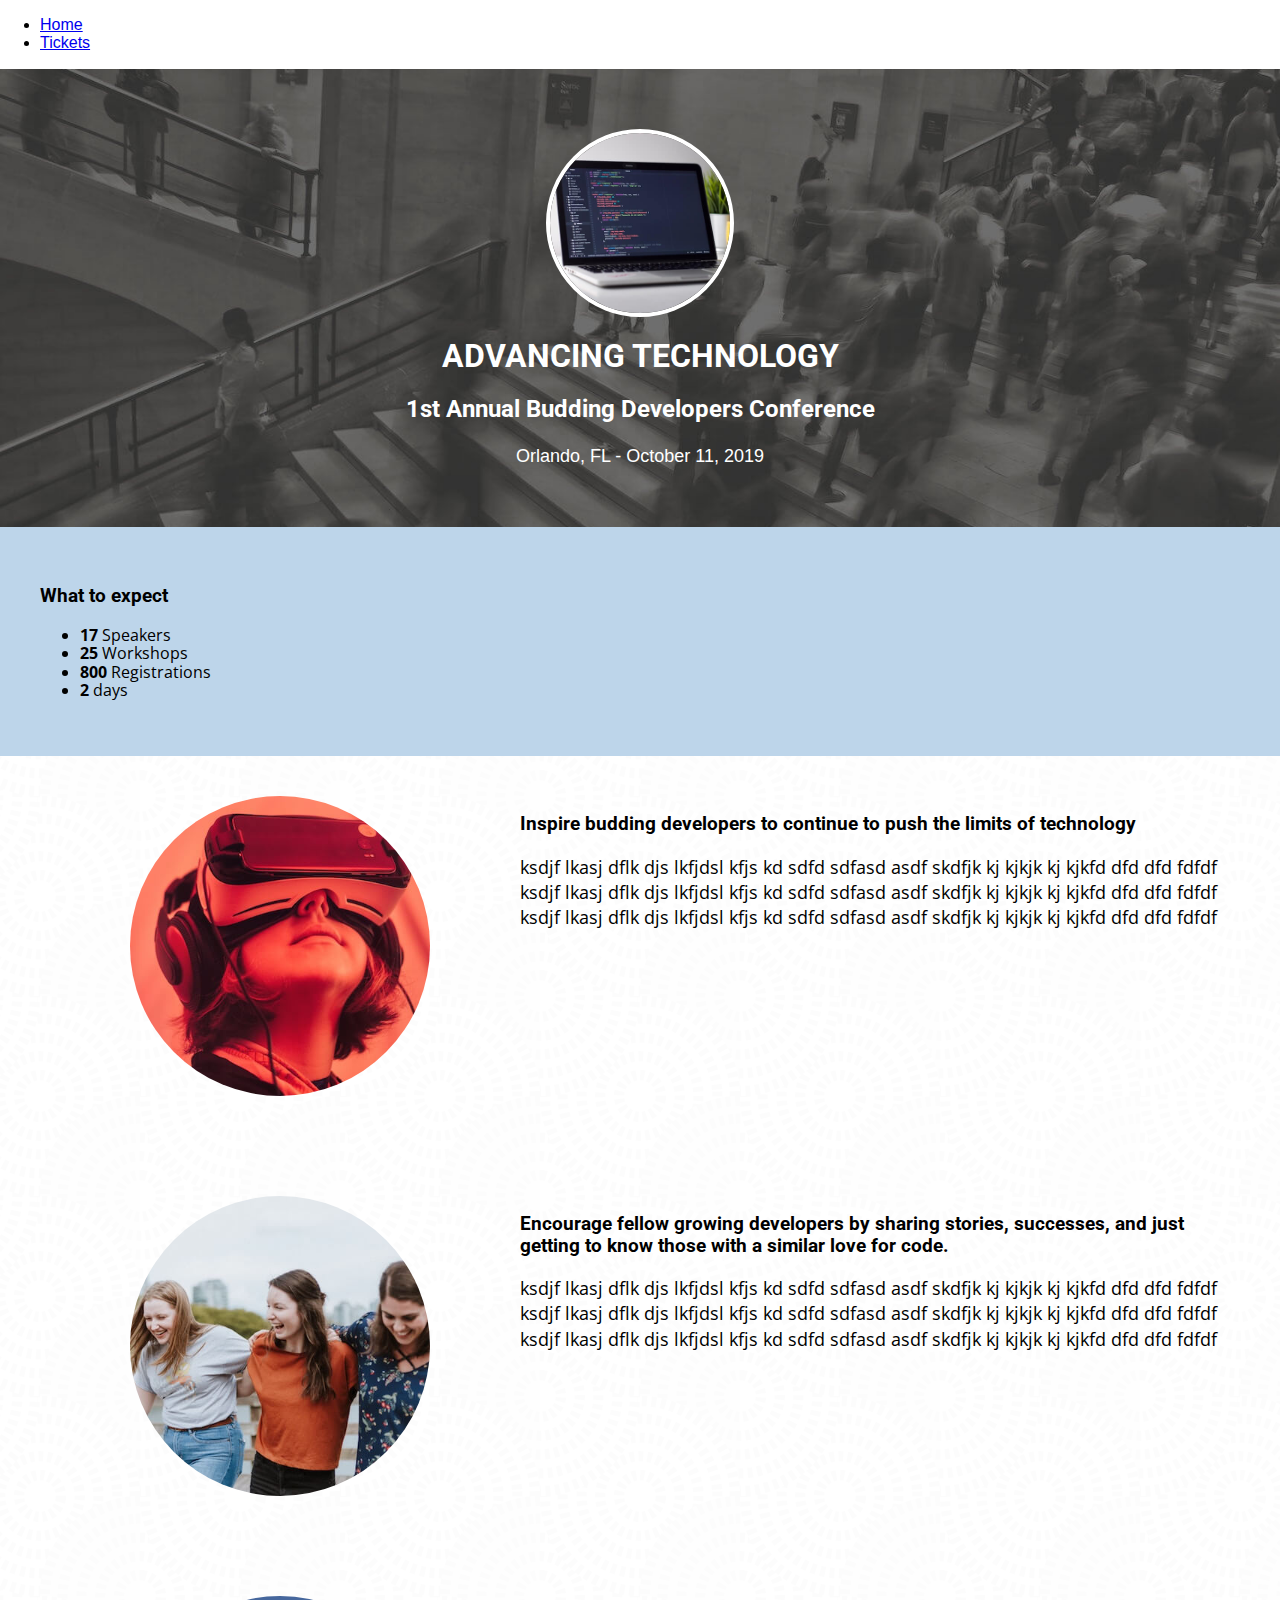
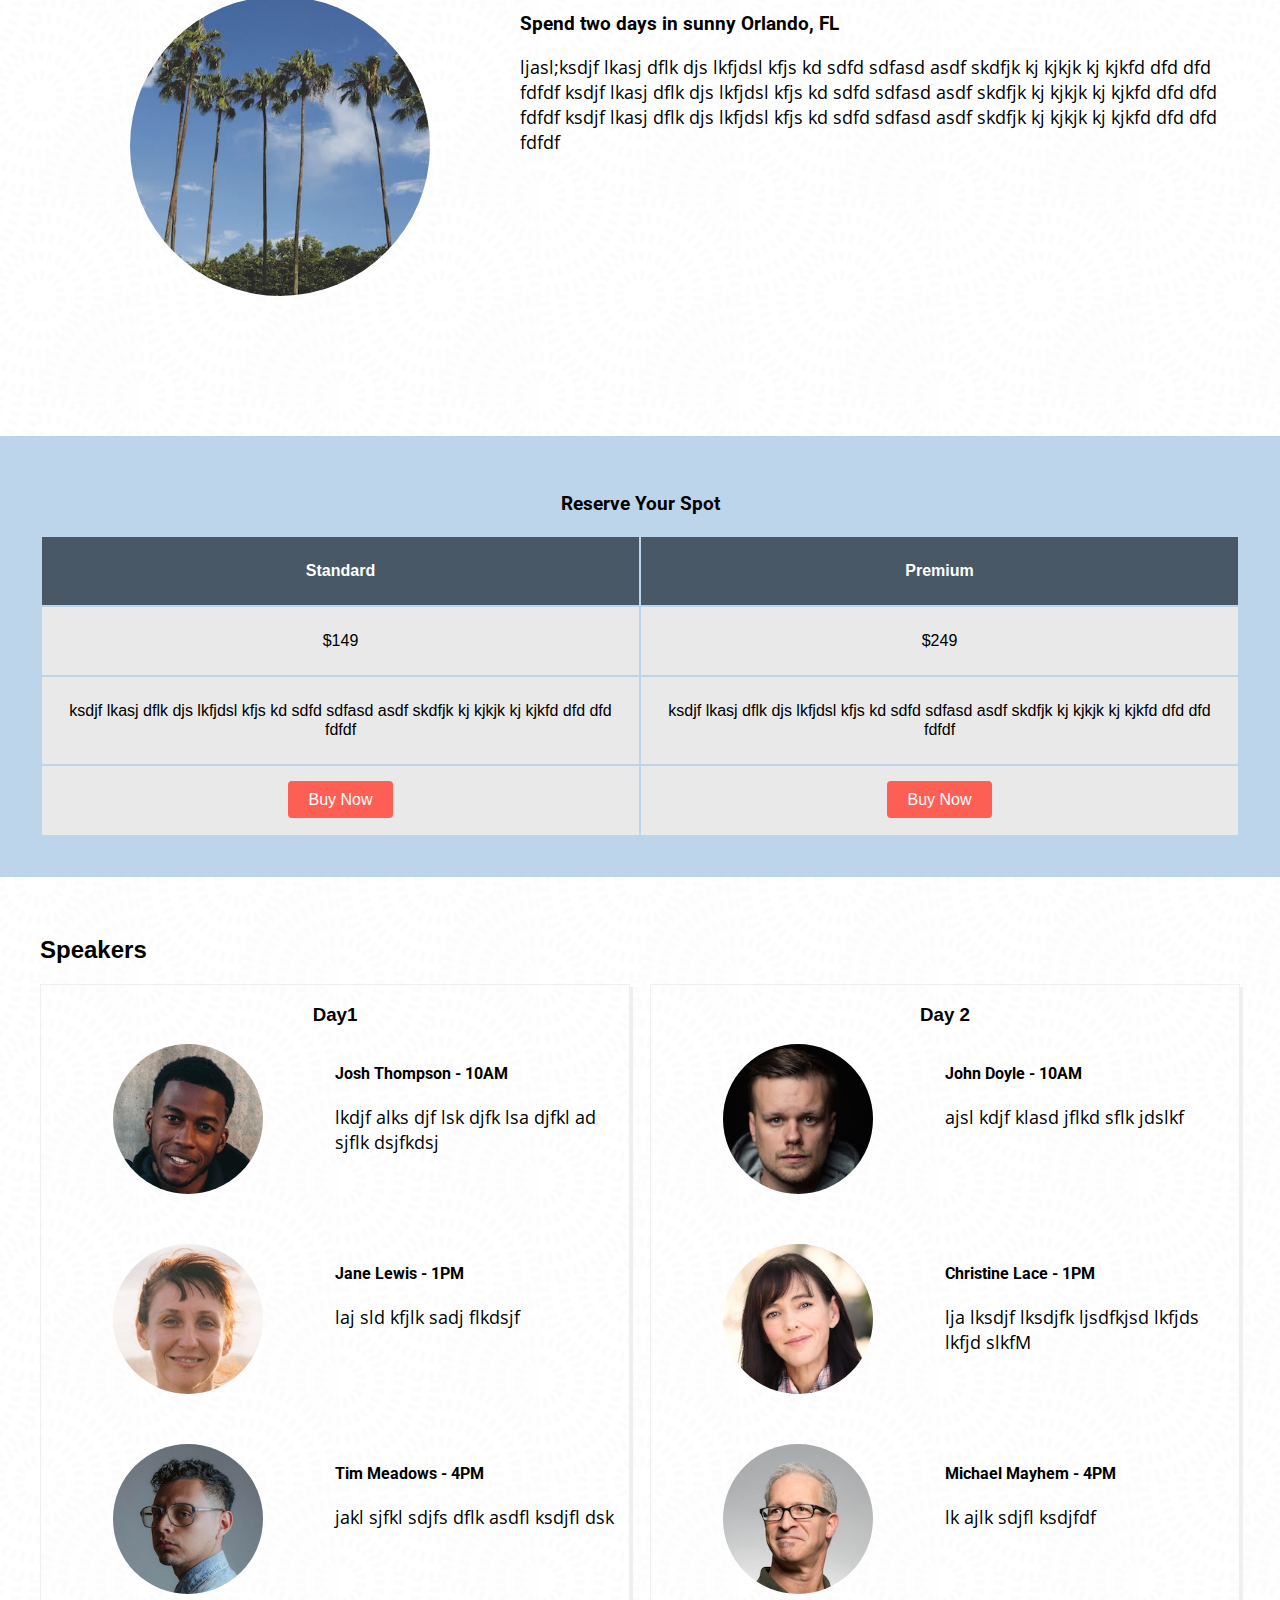
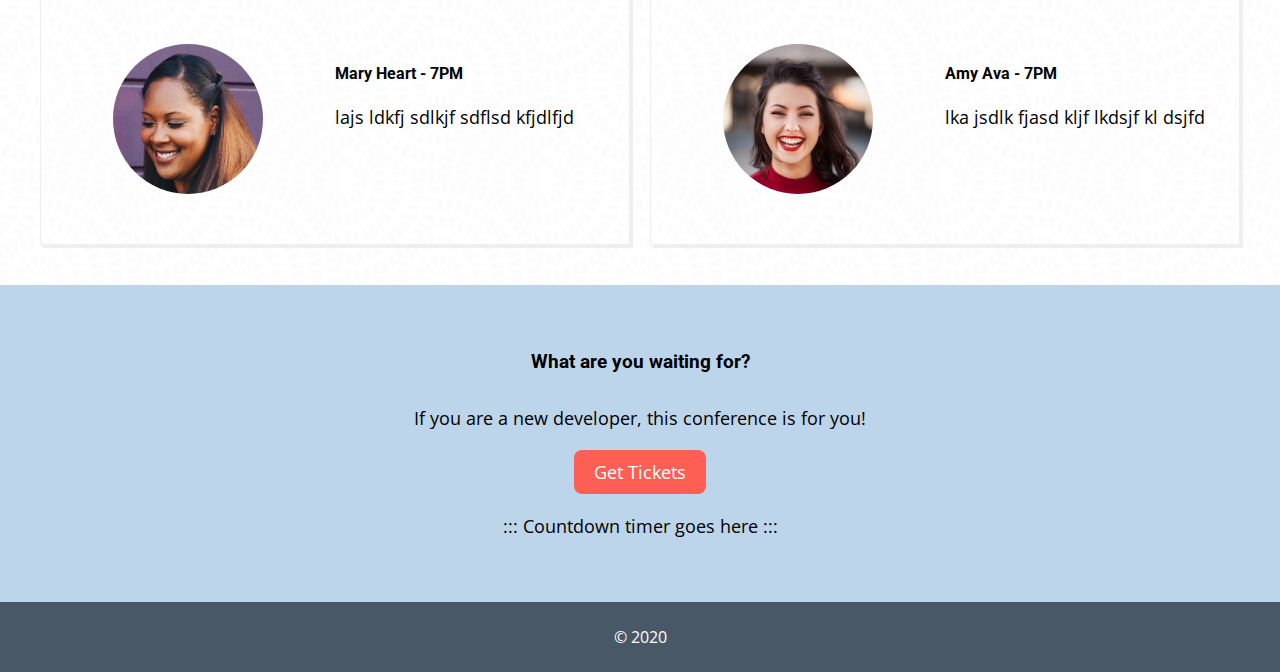
<file: index.html>
<!DOCTYPE html>
<html lang="en">
    <head>
        <meta charset="UTF-8">
        <title>Welcome to the show</title>
        <meta name="viewport" content="width=device-width, initial-scale=1.0">
        <meta http-equiv="X-UA-Compatible" content="ie=edge">
        <link rel="stylesheet" type="text/css" href="css/styles.css" media="screen">
        <link rel="stylesheet" type="text/css" href="css/normalize.css" media="screen">
        <link href="https://fonts.googleapis.com/css?family=Open+Sans:400,700|Roboto:700&display=swap" rel="stylesheet">
    </head>
    <body>



        <nav>
            <ul>
                <li><a href="index.html">Home</a></li>
                <li><a href="tickets.html">Tickets</a></li>
            </ul>
        </nav>



    <header> 
        <div id="header" style="background: url('images/conference-hero.jpg');   background-size: cover; background-position: center;"> 
        <img src="images/hero-symbol.jpg" alt="computer">
        <h1>ADVANCING TECHNOLOGY</h1>
        <h2>1st Annual Budding Developers Conference</h2>
        <p>Orlando, FL - October 11, 2019</p>
        </div>
    </header>



    <section id="indexpect">   
        <h3>What to expect</h3>
        <ul>
            <li><strong>17</strong> Speakers</li>
            <li><strong>25</strong> Workshops</li>
            <li><strong>800</strong> Registrations</li>
            <li><strong>2</strong> days</li>
        </ul>
    </section>



    <section id="inddescription">
        <div class="cut">
        <div class="cutimage">
            <img src="images/technology-advancement.jpg" alt="goggles">
        </div>
        <div class="cuttxt">
            <h3>Inspire budding developers to continue to push the limits of technology</h3>
            <p>ksdjf lkasj dflk djs lkfjdsl kfjs kd sdfd sdfasd asdf skdfjk kj kjkjk kj kjkfd dfd dfd fdfdf ksdjf lkasj dflk djs lkfjdsl kfjs kd sdfd sdfasd asdf skdfjk kj kjkjk kj kjkfd dfd dfd fdfdf ksdjf lkasj dflk djs lkfjdsl kfjs kd sdfd sdfasd asdf skdfjk kj kjkjk kj kjkfd dfd dfd fdfdf</p>
        </div>
        </div>
        <div class="cut">
        <div class="cutimage">
            <img src="images/encouragement.jpg" alt="friends">
        </div>
        <div class="cuttxt">
            <h3>Encourage fellow growing developers by sharing stories, successes, and just getting to know those with a similar love for code.</h3>
            <p>ksdjf lkasj dflk djs lkfjdsl kfjs kd sdfd sdfasd asdf skdfjk kj kjkjk kj kjkfd dfd dfd fdfdf ksdjf lkasj dflk djs lkfjdsl kfjs kd sdfd sdfasd asdf skdfjk kj kjkjk kj kjkfd dfd dfd fdfdf ksdjf lkasj dflk djs lkfjdsl kfjs kd sdfd sdfasd asdf skdfjk kj kjkjk kj kjkfd dfd dfd fdfdf</p>
        </div>
        </div>
        <div class="cut">
        <div class="cutimage">
            <img src="images/orlando.jpg" alt="orlando">
        </div>
        <div class="cuttxt">
            <h3>Spend two days in sunny Orlando, FL</h3>
            <p>ljasl;ksdjf lkasj dflk djs lkfjdsl kfjs kd sdfd sdfasd asdf skdfjk kj kjkjk kj kjkfd dfd dfd fdfdf ksdjf lkasj dflk djs lkfjdsl kfjs kd sdfd sdfasd asdf skdfjk kj kjkjk kj kjkfd dfd dfd fdfdf ksdjf lkasj dflk djs lkfjdsl kfjs kd sdfd sdfasd asdf skdfjk kj kjkjk kj kjkfd dfd dfd fdfdf</p>
        </div>
        </div>
    </section>



    <section id="indreserve">
        <h3>Reserve Your Spot</h3>
            <table>
                <tr class="trblue">
                    <th>Standard</th>
                    <th>Premium</th>
                </tr>
                <tr>
                    <td>$149</td>
                    <td>$249</td>
                </tr>
                <tr>
                    <td>ksdjf lkasj dflk djs lkfjdsl kfjs kd sdfd sdfasd asdf skdfjk kj kjkjk kj kjkfd dfd dfd fdfdf</td>
                    <td>ksdjf lkasj dflk djs lkfjdsl kfjs kd sdfd sdfasd asdf skdfjk kj kjkjk kj kjkfd dfd dfd fdfdf</td>
                </tr>
                <tr>
                    <td><a href="tickets.html" class="tdbutton">Buy Now</a></td>
                    <td><a href="tickets.html" class="tdbutton">Buy Now</a></td>
                </tr>
            </table>
    </section>



    <section id="indspeakers">
            <h2>Speakers</h2>
        <div class="speakercol1">
            <h3>Day1</h3>

        <div class="speaker">
        <div class="speakerimage">
            <img src="images/dude-1.jpg" alt="Speaker 1">
        </div>
        <div class="speakertext">    
            <h4>Josh Thompson - 10AM</h4>
            <p>lkdjf alks djf lsk djfk lsa djfkl ad sjflk dsjfkdsj</p>
        </div>
        </div>

        <div class="speaker">
        <div class="speakerimage">
            <img src="images/lady-1.jpg" alt="Speaker 2">
        </div>
        <div class="speakertext">    
            <h4>Jane Lewis - 1PM</h4>
            <p>laj sld kfjlk sadj flkdsjf</p>
        </div>
        </div>

        <div class="speaker">
        <div class="speakerimage">
            <img src="images/dude-2.jpg" alt="Speaker 3">
        </div>
        <div class="speakertext">    
            <h4>Tim Meadows - 4PM</h4>
            <p>jakl sjfkl sdjfs dflk asdfl ksdjfl dsk</p>
        </div>
        </div>

        <div class="speaker">
        <div class="speakerimage">
            <img src="images/lady-2.jpg" alt="Speaker 4">
        </div>
        <div class="speakertext">    
            <h4>Mary Heart - 7PM</h4>
            <p>lajs ldkfj sdlkjf sdflsd kfjdlfjd</p>
        </div>
        </div>
        </div>


        <div class="speakercol2">
            <h3>Day 2</h3>

        <div class="speaker">
        <div class="speakerimage">
            <img src="images/dude-3.jpg" alt="Speaker 5">
        </div>
        <div class="speakertext">    
            <h4>John Doyle - 10AM</h4>
            <p>ajsl kdjf klasd jflkd sflk jdslkf</p>
        </div>
        </div>

        <div class="speaker">
        <div class="speakerimage">    
            <img src="images/lady-3.jpg" alt="Speaker 6">
        </div>
        <div class="speakertext">
            <h4>Christine Lace - 1PM</h4>
            <p>lja lksdjf lksdjfk ljsdfkjsd lkfjds lkfjd slkfM</p>
        </div>
        </div>

        <div class="speaker">
        <div class="speakerimage">
            <img src="images/dude-4.jpg" alt="Speaker 7">
        </div>
        <div class="speakertext">    
            <h4>Michael Mayhem - 4PM</h4>
            <p>lk ajlk sdjfl ksdjfdf</p>
        </div>
        </div>

        <div class="speaker">
        <div class="speakerimage">
            <img src="images/lady-4.jpg" alt="Speaker 8">
        </div>
        <div class="speakertext">     
            <h4>Amy Ava - 7PM</h4>
            <p>lka jsdlk fjasd kljf lkdsjf kl dsjfd</p>
        </div>
        </div>
        </div>
    </section>



    <section id="indwhat">
            <h3>What are you waiting for?</h3>
            <p>If you are a new developer, this conference is for you!</p>
            <p><a href="tickets.html">Get Tickets</a></p>
            <p>::: Countdown timer goes here :::</p>
    </section>



    <footer id="footer"> 
            <p>&copy; 2020</p>
    </footer> 
    
    
    </body>
</html>
</file>
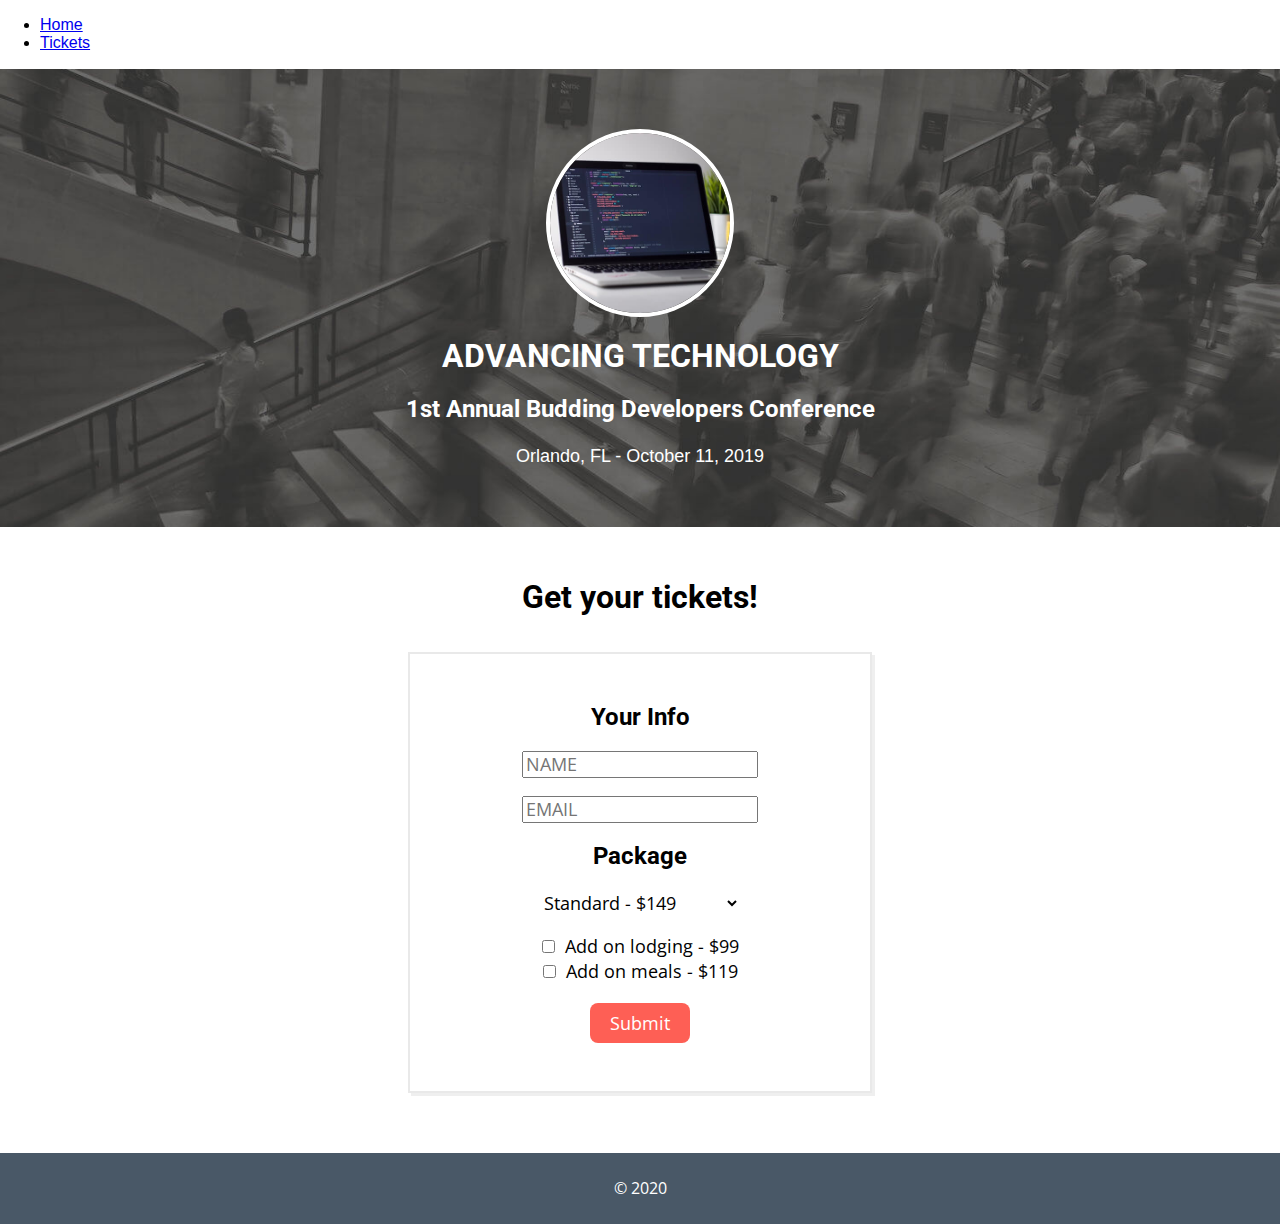
<file: tickets.html>
<!DOCTYPE html>
<html lang="en">
    <head>
        <meta charset="UTF-8">
        <title>Buy Tickets Here</title>
        <meta name="viewport" content="width=device-width, initial-scale=1.0">
        <meta http-equiv="X-UA-Compatible" content="ie=edge">
        <link rel="stylesheet" type="text/css" href="css/styles.css" media="screen">
        <link rel="stylesheet" type="text/css" href="css/normalize.css" media="screen">
        <link href="https://fonts.googleapis.com/css?family=Open+Sans:400,700|Roboto:700&display=swap" rel="stylesheet">
    </head>
    <body>
    <nav>
        <ul>
            <li><a href="index.html">Home</a></li>
            <li><a href="tickets.html">Tickets</a></li>
        </ul>
    </nav>
    <header>
        <div id="header" style="background: url('images/conference-hero.jpg');   background-size: cover; background-position: center;">
        <img src="images/hero-symbol.jpg" alt="computer">
        <h1>ADVANCING TECHNOLOGY</h1>
        <h2>1st Annual Budding Developers Conference</h2>
        <p>Orlando, FL - October 11, 2019</p>
        </div>
    </header>
    <section id="tictickets">
        <h1>Get your tickets!</h1>
        <form method="post" action="process.php">
            <!-- <div class="openup"> -->
            <h2>Your Info</h2>
            <p>
                <input type="text" name="name"required placeholder="NAME">
            </p>
            <p>
                <input type="email" name="email" required placeholder="EMAIL">
            </p>
            <h2>Package</h2>
            <p class="select-dropdown">
                <select name="package">
                <option value="standard">Standard - $149</option>
                <option value="premium">Premium - $249</option>
                </select>
            </p>
            <p>
                <input type="checkbox" name="lodging" value="lodging">Add on lodging - $99</br>
                <input type="checkbox" name="meals" value="meals">Add on meals - $119<br>
            </p>
            <p>
                <input type="submit" name="submit" value="Submit" class="ticketbtn">
            </p>
            <!-- </div> -->
        </form>
    </section>
    <footer id="footer">
        <p>&copy; 2020</p>
    </footer>
    </body>
</html>
</file>
<file: css/styles.css>
/* --------Index Page--------- */

body {
    font-family: sans-serif
}





#header {
    background-color: rgba(73, 88, 103, 1);
    padding: 60px 40px 40px 40px;
    background-size: cover;
}
#header img {
    margin: 0 auto;
    width: 15%;
    border: 4px solid white;
    border-radius: 50%;
}
#header h1 {
    font-family: 'Roboto', sans-serif;
    color: white;
    text-align: center;
}
#header h2 {
    font-family: 'Roboto', sans-serif;
    color: white;
    text-align: center;
}
#header p {
    font-family: 'Roboto 300', sans-serif;
    color: white;
    text-align: center;
    font-size: 18px;
    line-height: 1.4;
}







#indexpect {
    background-color: rgba(189, 213, 234, 1);
    padding: 40px;
}
#indexpect h3 {
    font-family: 'Roboto', sans-serif;
}
#indexpect ul {
    font-family: 'Open Sans', sans-serif;
}





#inddescription {
    padding: 40px;
    background: url('../images/swirl.png');
    background-repeat: repeat; 
    background-position: center;
}
#inddescription h3 {
    font-family: 'Roboto', sans-serif;
}
#inddescription p {
    font-family: 'Open Sans', sans-serif;
    font-size: 18px;
    line-height: 1.4;
}
.cut {
    min-height: 400px;
}
.cut img {
    width: 300px;
    margin: 0 auto;
    border-radius: 50%;
}
.cut img:hover {
    border: 2px solid #495867;
    padding: 2px;
}
.cutimage {
    float: left;
    width: 40%;
}
.cuttxt {
    float: left;
    width: 60%;
}





#indspeakers {
    padding: 40px;
    overflow: auto;
    background: url('../images/swirl.png');
    background-repeat: repeat; 
    background-position: center;
}
.speakercol1 {
    width: 49%;
    float: left;
    border: 1px solid #efefef;
    box-shadow: 3px 3px #efefef;
}
.speakercol2 {
    width: 49%;
    float: right;
    border: 1px solid #efefef;
    box-shadow: 3px 3px #efefef;
}
.speakercol1 h3, .speakercol2 h3 {
    text-align: center;
}
.speaker {
    clear: both;
    min-height: 200px;
}
.speakerimage {
    width: 50%;
    float: left;
}
.speakerimage img {
    width: 150px;
    margin: 0 auto;
    border-radius: 50%;
}
.speakerimage img:hover {
    border: 2px solid #495867;
    padding: 2px;
}
.speakertext {
    width: 50%;
    float: left;
}
.speaker h2 {
    font-family: 'Roboto', sans-serif;
}
.speaker h3 {
    font-family: 'Roboto', sans-serif;
}
.speaker h4 {
    font-family: 'Roboto', sans-serif;
}
.speaker p {
    font-family: 'Open Sans', sans-serif;
    font-size: 18px; 
    line-height: 1.4;   
}







#indreserve {
    background-color: rgba(189, 213, 234, 1);
    padding: 40px;
}
#indreserve table {
    margin: 0 auto;
}
#indreserve h3 {
    text-align: center;
    font-family: 'Roboto', sans-serif;
}
#indreserve tr.trblue {
    background-color: rgba(73, 88, 103, 1);
}
#indreserve tr {
    background-color: rgba(233, 233, 233, 1);
}
#indreserve th {
    padding: 25px;
    color: white;
}
#indreserve td {
    padding: 25px;
}
#indreserve table {
    text-align: center;
}
#indreserve a.tdbutton {
    background-color: rgba(254,95,85,1);
    color: white;
    text-decoration: none;
    padding: 10px 20px;
    border-radius: 4px;
}
#indreserve a.tdbutton:hover {
    background-color: rgba(254,50,50,1);
    color: white;
}






#indwhat {
    background-color: rgba(189, 213, 234, 1);
    padding: 40px;
    line-height: 2;
}
#indwhat a {
    background-color: rgba(254, 95, 85, 1);
    color: white;
    text-decoration: none;
    padding: 10px 20px;
    border-radius: 8px;
}
#indwhat a:hover {
    background-color: rgba(254, 50, 50, 1);
    color: white;
}
#indwhat h3 {
    font-family: 'Roboto', sans-serif;
    text-align: center;
}
#indwhat p {
    font-family: 'Open Sans', sans-serif;
    font-size: 18px; 
    text-align: center;   
}





#footer {
    background-color: rgba(73, 88, 103, 1);
    padding: 10px 40px 10px 40px;
    font-family: 'Open Sans', sans-serif;
    color: white;
    text-align: center;
}






/*----------Tickets Page----------*/

#tictickets {
    margin: 0 auto;
}
#tictickets h1 {
    text-align: center;
    font-family: 'Roboto', sans-serif;
    padding-top: 30px;
    padding-bottom: 15px;
}
#tictickets h2 {
    text-align: center;
    font-family: 'Roboto', sans-serif;
}
#tictickets form {
    text-align:  center;
    margin: 0 auto;
    width: 400px;
    padding: 30px;
    border: 2px solid rgba(233, 233, 233, 1);
    box-shadow: 3px 3px #efefef;
    margin-bottom: 60px;
}
.ticketbtn {
    background-color: rgba(254, 95, 85, 1);
    color: white;
    text-decoration: none;
    padding: 10px 20px;
    border-radius: 8px;
    border: none;
}
.ticketbtn:hover {
    background-color: rgba(254, 50, 50, 1);
    color: white;
}
#tictickets form [type="checkbox"] {
    margin-right: 10px;
}
#tictickets form .select-dropdown select {
    border: none;
    background-color: #fff;
    width: 50%;
}
#tictickets form .select-dropdown select:hover {
    background-color: black;
    color: white;
}
#tictickets p {
    font-family: 'Open Sans', sans-serif;
    font-size: 18px; 
    line-height: 1.4;
    text-align: center; 
}
</file>
